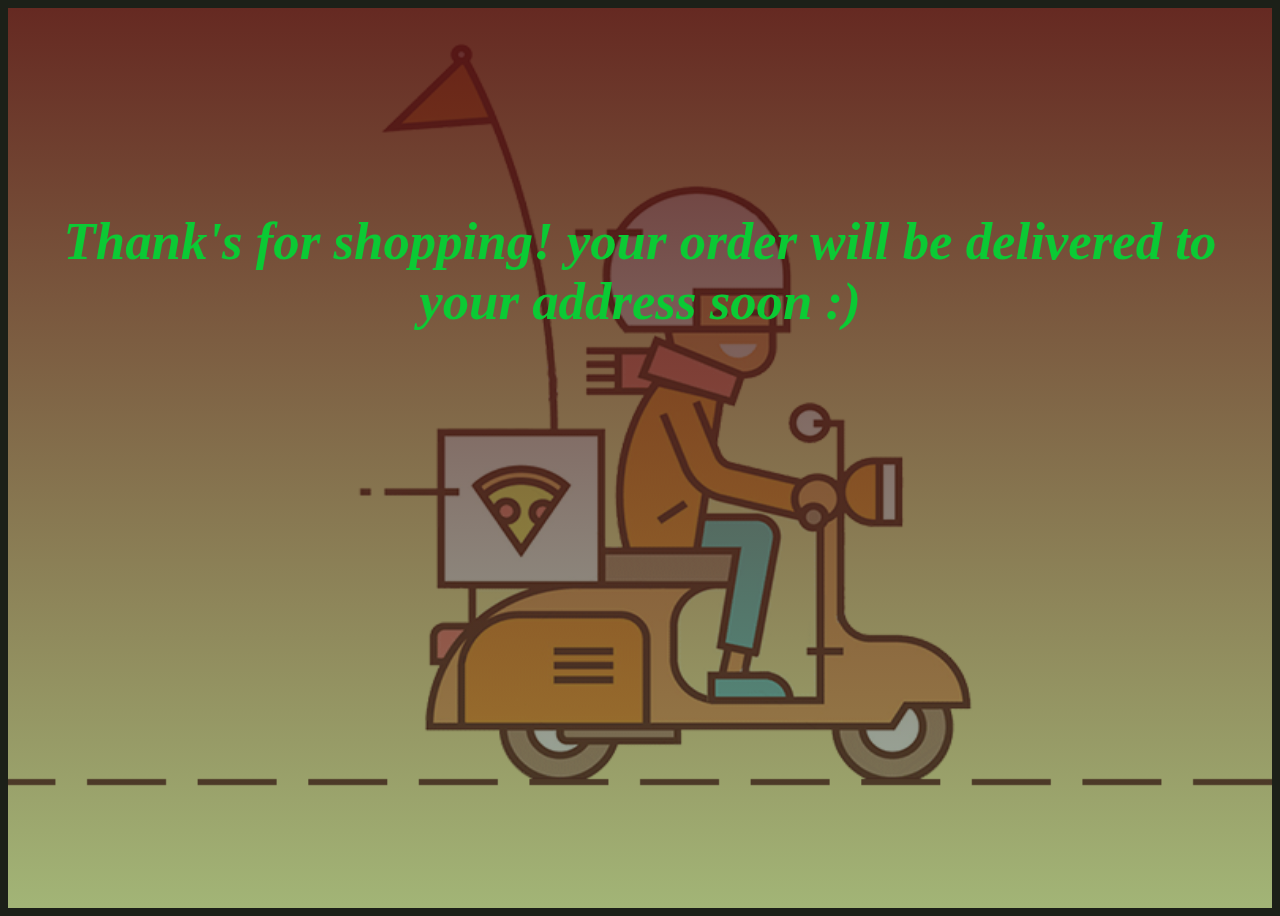
<file: delivery.html>
<!DOCTYPE html>
<html lang="en">

<head>
  <meta charset="UTF-8" />
  <meta http-equiv="X-UA-Compatible" content="IE=edge" />
  <meta name="viewport" content="width=device-width, initial-scale=1.0" />
  <link href="https://cdn.jsdelivr.net/npm/bootstrap@5.1.3/dist/css/bootstrap.min.css" rel="stylesheet"
    integrity="sha384-1BmE4kWBq78iYhFldvKuhfTAU6auU8tT94WrHftjDbrCEXSU1oBoqyl2QvZ6jIW3" crossorigin="anonymous" />
  <link rel="stylesheet" href="https://cdnjs.cloudflare.com/ajax/libs/font-awesome/4.7.0/css/font-awesome.min.css">
  <script src="https://cdn.jsdelivr.net/npm/bootstrap@5.1.3/dist/js/bootstrap.bundle.min.js"
    integrity="sha384-ka7Sk0Gln4gmtz2MlQnikT1wXgYsOg+OMhuP+IlRH9sENBO0LRn5q+8nbTov4+1p"
    crossorigin="anonymous"></script>
  <link rel="stylesheet" href="style.css" type="text/css" />
  <title>EZ Food! - Delivery!</title>
</head>

<body>

  <div class="delivery">

    <div class="delivery-text">
      <p>Thank's for shopping! your order will be delivered to your address soon :)</p>
    </div>

  </div>



</body>

</html>
</file>
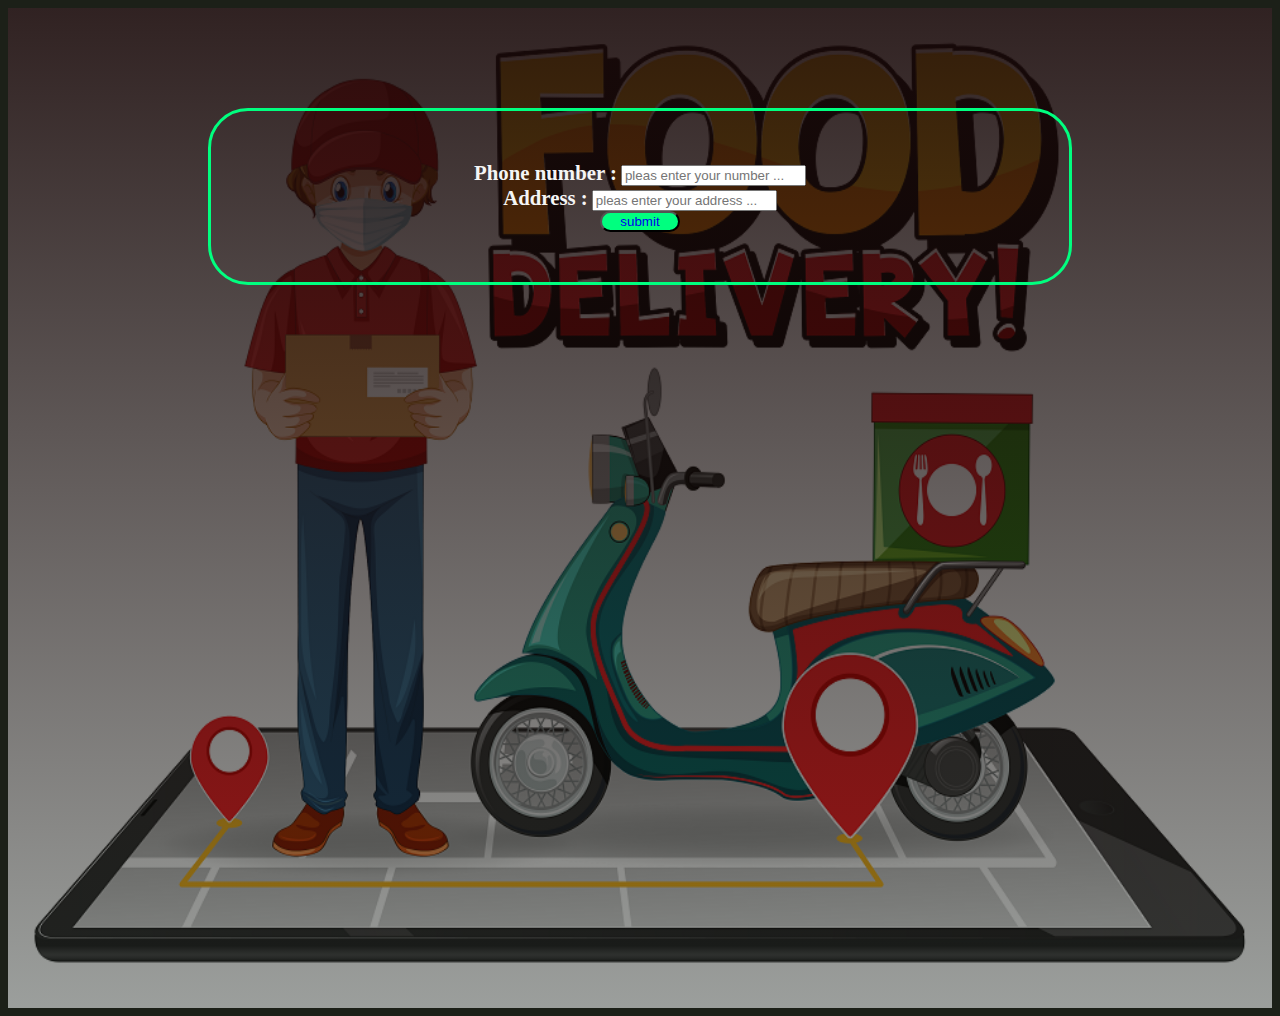
<file: shppingCart.html>
<!DOCTYPE html>
<html lang="en">
    <head>
        <meta charset="UTF-8" />
        <meta http-equiv="X-UA-Compatible" content="IE=edge" />
        <meta name="viewport" content="width=device-width, initial-scale=1.0" />
        <link
          href="https://cdn.jsdelivr.net/npm/bootstrap@5.1.3/dist/css/bootstrap.min.css"
          rel="stylesheet"
          integrity="sha384-1BmE4kWBq78iYhFldvKuhfTAU6auU8tT94WrHftjDbrCEXSU1oBoqyl2QvZ6jIW3"
          crossorigin="anonymous"
        />
        <link rel="stylesheet" href="https://cdnjs.cloudflare.com/ajax/libs/font-awesome/4.7.0/css/font-awesome.min.css">
        <script
          src="https://cdn.jsdelivr.net/npm/bootstrap@5.1.3/dist/js/bootstrap.bundle.min.js"
          integrity="sha384-ka7Sk0Gln4gmtz2MlQnikT1wXgYsOg+OMhuP+IlRH9sENBO0LRn5q+8nbTov4+1p"
          crossorigin="anonymous"
        ></script>
        <link rel="stylesheet" href="style.css" type="text/css" />
        <title>EZ Food! - shopping cart</title>
      </head>
<body>

    <div class="shopping-cart-page">

            <div class="form mb-3">



    
                <div class="mb-3">
                    <label for="exampleFormControlInput1" class="form-label">Phone number :</label>
                    <input type="number" class="form-control input" id="exampleFormControlInput1 number" placeholder="pleas enter your number ..." required>
                  </div>
                  <div class="mb-3">
                    <label for="exampleFormControlInput1" class="form-label">Address :</label>
                    <input type="text" class="form-control input" id="exampleFormControlInput1 address" placeholder="pleas enter your address ..." required>
                  </div>
                  <div class="form-btn">
                      <button class="submitButton"> <a href="delivery.html" style="text-decoration: none;">submit</a> </button>
                  </div>

                  
            </div>
    </div>



</body>
</html>
</file>
<file: style.css>
/* index page */


body{
    background-color: rgb(28, 32, 24);
}

hr{
    margin: 40px auto;
    width: 95%;
    color: white;
}

.navbar-brand{
    margin-left: 10px;
}

.nav-link-menu{
    color: #fdaf1f;
    font-size:large;
    font-weight: bold ;
}

.nav-item{
    margin-left: 15px;
}


.nav-pills .nav-link.active {
    background-color: #fdaf1f
}

.card{
    background-color: #92060ff3;
}


/* shopping cart styles */


.navbar .shopbag{
    color: gold;
    background-color: rgb(28, 32, 24);
    border-radius: 10px;
    margin: 0 30px;
}


.shopping-cart {
    margin-left: 10px;
    font-size: 1.4rem;
}

.shopping-cart .sum-prices {
    display: flex;
    flex-direction: row;
    justify-content: center;
    align-items: center;
}

#sum-prices {
    padding-left: 5px;
}

.sum-prices h6 {
    font-size: 1rem;
    color: white;
    padding-right: 20px;
}

.shoppingCartButton {
    cursor: pointer;
}

.shoppingCartButton:hover * {
    color: #0e5e53;
}

.producstOnCart {
    -ms-overflow-style: none; /* IE and Edge */
    scrollbar-width: none;
    overflow: hidden;
    overflow-y: scroll;
    scroll-behavior: smooth;
    overscroll-behavior: contain;
    background-color: #202020;
    width: 300px;
    height: 500px;
    color: #f0f0f0;
    z-index: 15;
    position: fixed;
    top: 20px;
    right: 0;
    text-align: center;
    border-radius: 15px;
    animation: fade 1s;
}

.producstOnCart::-webkit-scrollbar {
    display: none;
}

@keyframes fade {
    0% {
        transform: translateX(100%);
    }
    100% {
        transform: none;
    }
}

.producstOnCart::-webkit-scrollbar {
    width: 0;
    background: transparent;
}

.hide {
    display: none;
    visibility: none;
}

.producstOnCart ul {
    text-align: left;
    display: flex;
    flex-direction: column;
    justify-content: center;
    align-items: center;
}

.producstOnCart .buyItem {
    border-bottom: #aaa 1px solid;
    width: 90%;
    padding: 10px 0;
    display: flex;
}

.producstOnCart img {
    width: 90px;
}

.producstOnCart .top {
    display: flex;
    background-color: #616161;
    text-align: center;
    padding: 10px 0;
    position: sticky;
    top: 0;
    width: 100%;
}

.top button {
    background: transparent;
    border: none;
    font-size: 1.5rem;
    margin-left: 10px;
    color: #c24c37;
    cursor: pointer;
}

.top button:hover {
    color: #e40505;
}

.top h3 {
    position: absolute;
    left: 50%;
    top: 50%;
    transform: translate(-50%, -50%);
    margin: 0 auto;
}

.producstOnCart > .checkout {
    font-size: 0.9rem;
    margin: 20px auto;
    border: none;
    background-color: #297075;
    padding: 10px 20px;
    color: #eee;
    cursor: pointer;
}

.overlay {
    overflow: hidden;
    display: inline-block;
    content: "";
    position: fixed;
    left: 0;
    top: 0;
    width: 100vw;
    height: 100vh;
    z-index: -1;
    background: rgba(0, 0, 0, 0.5);
}

.stopScrolling {
    height: 100vh;
    overflow: hidden;
}

.buyItem h6 {
    margin-bottom: 10px;
}

.buyItem button {
    background: transparent;
    color: #fff;
    cursor: pointer;
    font-weight: 900;
    font-size: 1.2rem;
    padding: 0 6px;
    border: none;
}

.buyItem button:active {
    color: #96c8cc;
}

.buyItem > div {
    padding: 0 20px;
}

.producstOnCart .empty {
    justify-self: center;
    margin: 150px auto;
}

.price {
    color: #dd3333;
    margin-top: 10px;
    text-align: left;
    padding: 5px;
    font-size: 1rem;
}
 

.container{
    padding: 0;
    box-shadow:10px 200px 300px 70px rgb(78, 4, 4);
}

.about{
    width: 100%;
    padding: 10px 0;
}

.about-text{
    text-align: center;
    padding: 15px;
    margin-bottom: 50px;
}

.about-text h2{
    font-size: 4rem;
    color: rgb(243, 243, 172);
}

.about-box{
    width: 90%;
    margin: auto;
    display: flex;
    flex-wrap: wrap;
    align-items: center;
    text-align: center;
}

.about-box h1{
    margin: auto;
    color: crimson;
    font-size: 3rem;
    position: relative;
    display: inline-block;
    margin-bottom: 40px;
}

.about-box h1::first-letter{
    font-size: 6rem;
}

.description{
    flex-basis: 50%;
    color: whitesmoke;
    font-size: 1.1rem;
}

.about-img{
    flex-basis: 50%;
    margin: auto;
}

.about-img img{
    width: 60%;
    border-radius: 30px;
}

.index-menu{
    width: 100%;
    align-items: center;
    text-align: center;
}

.index-menu h2{
    font-size: 4rem;
    color: rgb(243, 243, 172);
}

.index-menu p{
    color: whitesmoke;
    font-size: 1.4rem;
}

.products{
    position: relative;
    width: 100%;
}

.price{
    color: whitesmoke;
    font-size: 20px;
    text-align: center;
}

.card{
    align-items: center;
    text-align: center;
    margin: 20px;
    display: inline-block;

}

.card-title{
    width: 125px;
    height: 60px;
}

.card-title-burger{
    width: 125px;
    height: 80px;
}

.card-title-drink{
    width: 80px;
    height: 130px;
}

.shop-btn{
    background-color: #f5c529;
    border-radius: 7px;
    border: 3px solid rgb(35, 54, 161);
}


.feedback{
    width: 90%;
    margin: auto;
    align-items: center;
    text-align: center;
}

.feedback h2{
    font-size: 4rem;
    color: rgb(243, 243, 172);
}

.feedback p{
    margin: 30px;
    color: whitesmoke;
    font-size: 1.4rem;
}

.feedback .card{
    border-radius: 20px;
    box-shadow: 0px 0px 5px 5px rgba(112, 112, 4, 0.808);
}


.feedback .card-header{
    font-weight: bolder;
    font-style: italic;
}

.feedback .card-body img{
    width: 200px;
    height: 150px;
    border-radius: 10px;
}

.feedback .card-body p{
    font-style: italic;
    color:black;
}

.contactUs{
    margin: auto;
    align-items: center;
    text-align: center;
    background:linear-gradient(#2621211a, #8601015c);
}

.contactUs h2{
    font-size: 4rem;
    color: rgb(243, 243, 172);
}

.contactUs .number{
    color: #fdaf1f;
    width: 30%;
    margin: 30px;
    font-style: italic;
    display: inline-block;
}

.contactUs .socials{
    color: #fdaf1f;
    width: 30%;
    margin: 30px;
    font-style: italic;
    display: inline-block;
}

.contactUs .socials i{
    margin: 20px;
}

.contactUs .address{
    color: #fdaf1f;
    width: 30%;
    margin: 30px;
    font-style: italic;
    display: inline-block;
}

.contactUs p{
    color: whitesmoke;
    font-size: 1.4rem;
}


/* shopping cart page */



.shopping-cart-page{
    width: 100%;
    height: 100vh;
    background: linear-gradient(rgba(26, 10, 10, 0.9),rgba(6, 14, 8, 0.4)), url(pngimages/Food-delivery-logo-with-bike-man-on-transparent-background-PNG\ \(1\).png);
    background-position: center;
    background-size: 100% 100%;
    background-repeat: no-repeat;
    padding-top: 100px;
}


.form{
    width: 60%;
    padding: 50px;
    margin: auto;
    border: 3px solid springgreen;
    border-radius: 40px;
    text-align: center;
    color: white;
}

.Address.Number{
    position: absolute;
    margin: 20px;
}

.form .form-label{
    color: whitesmoke;
    font-weight: bolder;
    font-size: 1.3rem;
}

.form .form-btn{
    width: 80px;
    display: inline-block;
    border-radius: 20px;
}

.form .form-btn button{
    width: 100%;
    border-radius: 20px;
    background-color: springgreen;

}

/* delivery page */

.delivery{
    width: 100%;
    height: 100vh;
    background: linear-gradient(rgba(85, 19, 19, 0.9),rgba(23, 80, 41, 0.4)), url(pngimages/Same-day-Delivery.gif);
    background-repeat: no-repeat;
    background-position: center;
    background-size: 100% 100%;
}

.delivery-text{
    padding-top: 150px;
    text-align: center;
    color: rgb(11, 202, 52);
    font-size: 3.3rem;
    font-weight: bolder;
    font-style: italic;
}
</file>
